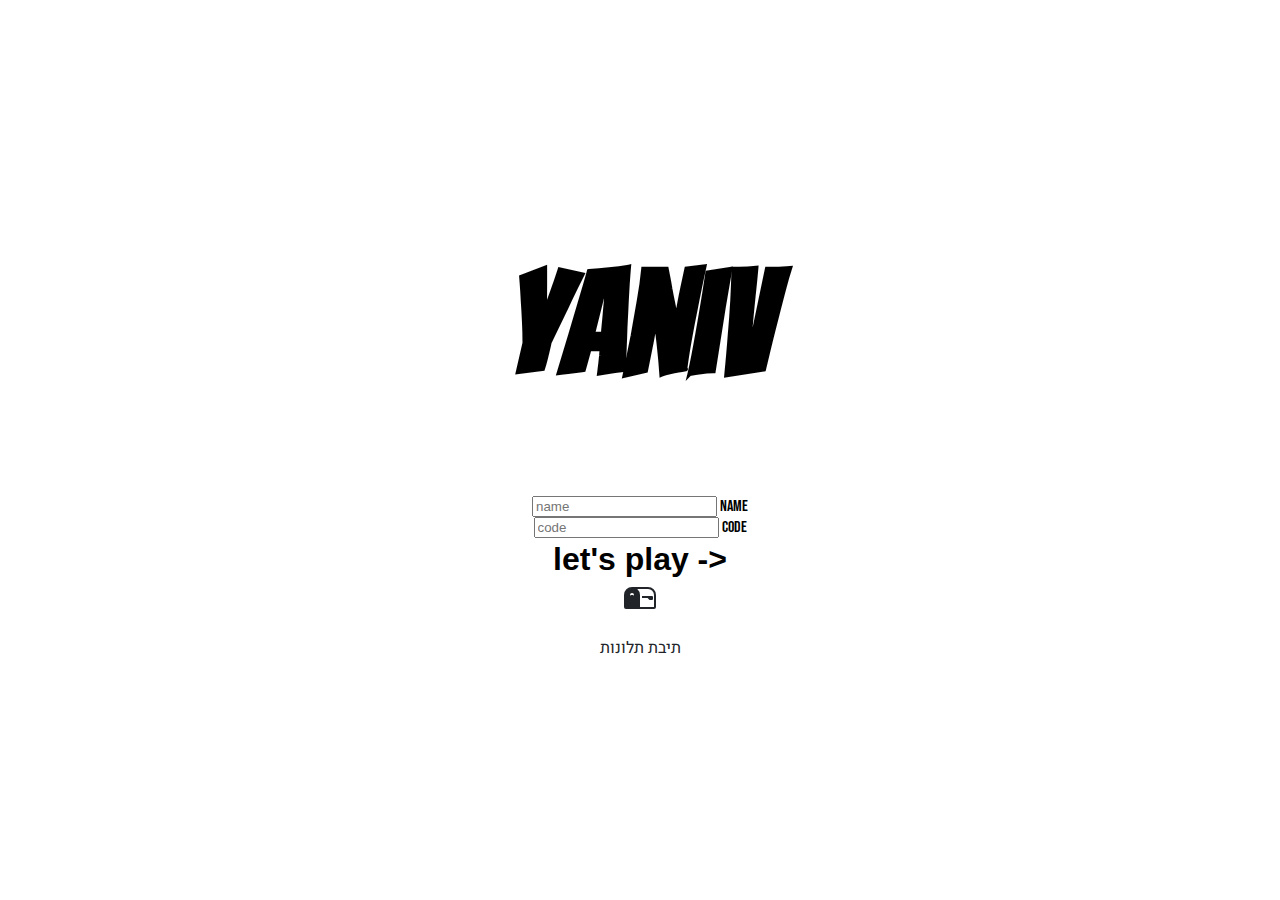
<file: index.html>
<!DOCTYPE html>
<html lang="en">

<head>
    <meta charset="UTF-8" />
    <meta http-equiv="X-UA-Compatible" content="IE=edge" />
    <meta name="viewport" content="width=device-width, initial-scale=1.0" />
    <link rel="preconnect" href="https://fonts.googleapis.com" />
    <link rel="preconnect" href="https://fonts.gstatic.com" crossorigin />
    <link href="https://fonts.googleapis.com/css2?family=Bangers&display=swap" rel="stylesheet" />
    <link rel="preconnect" href="https://fonts.googleapis.com" />
    <link rel="preconnect" href="https://fonts.gstatic.com" crossorigin />
    <link href="https://fonts.googleapis.com/css2?family=Bebas+Neue&display=swap" rel="stylesheet" />
    <link rel="stylesheet" href="index.css" />
    <link href="https://cdn.jsdelivr.net/npm/bootstrap@5.0.2/dist/css/bootstrap.min.css" rel="stylesheet" integrity="sha384-EVSTQN3/azprG1Anm3QDgpJLIm9Nao0Yz1ztcQTwFspd3yD65VohhpuuCOmLASjC" crossorigin="anonymous" />
    <link rel="shortcut icon" type="image/jpg" href="assets/cards/honor_clubs.png"/>
    <title>yaniv</title>
    <link rel="shortcut icon" type="image/jpg" href="assets/cards/honor_clubs.png"/>
    <link rel="preconnect" href="https://fonts.googleapis.com">
    <link rel="preconnect" href="https://fonts.gstatic.com" crossorigin>
    <link href="https://fonts.googleapis.com/css2?family=Heebo:wght@800&display=swap" rel="stylesheet"> 

    <script async src="https://pagead2.googlesyndication.com/pagead/js/adsbygoogle.js?client=ca-pub-7896290777562111"
     crossorigin="anonymous"></script>
</head>

<body>
    <script src="index.js"></script>

    <main id="main">
        <h1 class="title">yaniv</h1>
        <form name="login" id="login" class="form-floating m-4" onsubmit="joinRoom(event)">
            <div class="form-floating mb-3">
                <input type="text" class="form-control" id="name" placeholder="name" required />
                <label for="name">name</label>
            </div>
            <div class="form-floating">
                <input type="text" class="form-control" id="code" placeholder="code" required />
                <label for="code">code</label>
            </div>

            <button type="submit" id="start-button" class="m-5">
                    let's play ->
                </button>
        </form>

        <section>
            <a id="complaints-box" href="https://forms.gle/RNgmwjeTH7hze9vY7">
                <svg xmlns="http://www.w3.org/2000/svg" width="32" height="32" fill="currentColor" class="bi bi-mailbox2" viewBox="0 0 16 16">
                    <path d="M9 8.5h2.793l.853.854A.5.5 0 0 0 13 9.5h1a.5.5 0 0 0 .5-.5V8a.5.5 0 0 0-.5-.5H9v1z"/>
                    <path d="M12 3H4a4 4 0 0 0-4 4v6a1 1 0 0 0 1 1h14a1 1 0 0 0 1-1V7a4 4 0 0 0-4-4zM8 7a3.99 3.99 0 0 0-1.354-3H12a3 3 0 0 1 3 3v6H8V7zm-3.415.157C4.42 7.087 4.218 7 4 7c-.218 0-.42.086-.585.157C3.164 7.264 3 7.334 3 7a1 1 0 0 1 2 0c0 .334-.164.264-.415.157z"/>
                </svg>
                <p>תיבת תלונות</p>
            </a>
        </section>
    </main>

    <script src="https://cdn.jsdelivr.net/npm/bootstrap@5.0.2/dist/js/bootstrap.bundle.min.js" integrity="sha384-MrcW6ZMFYlzcLA8Nl+NtUVF0sA7MsXsP1UyJoMp4YLEuNSfAP+JcXn/tWtIaxVXM" crossorigin="anonymous"></script>
</body>

</html>
</file>
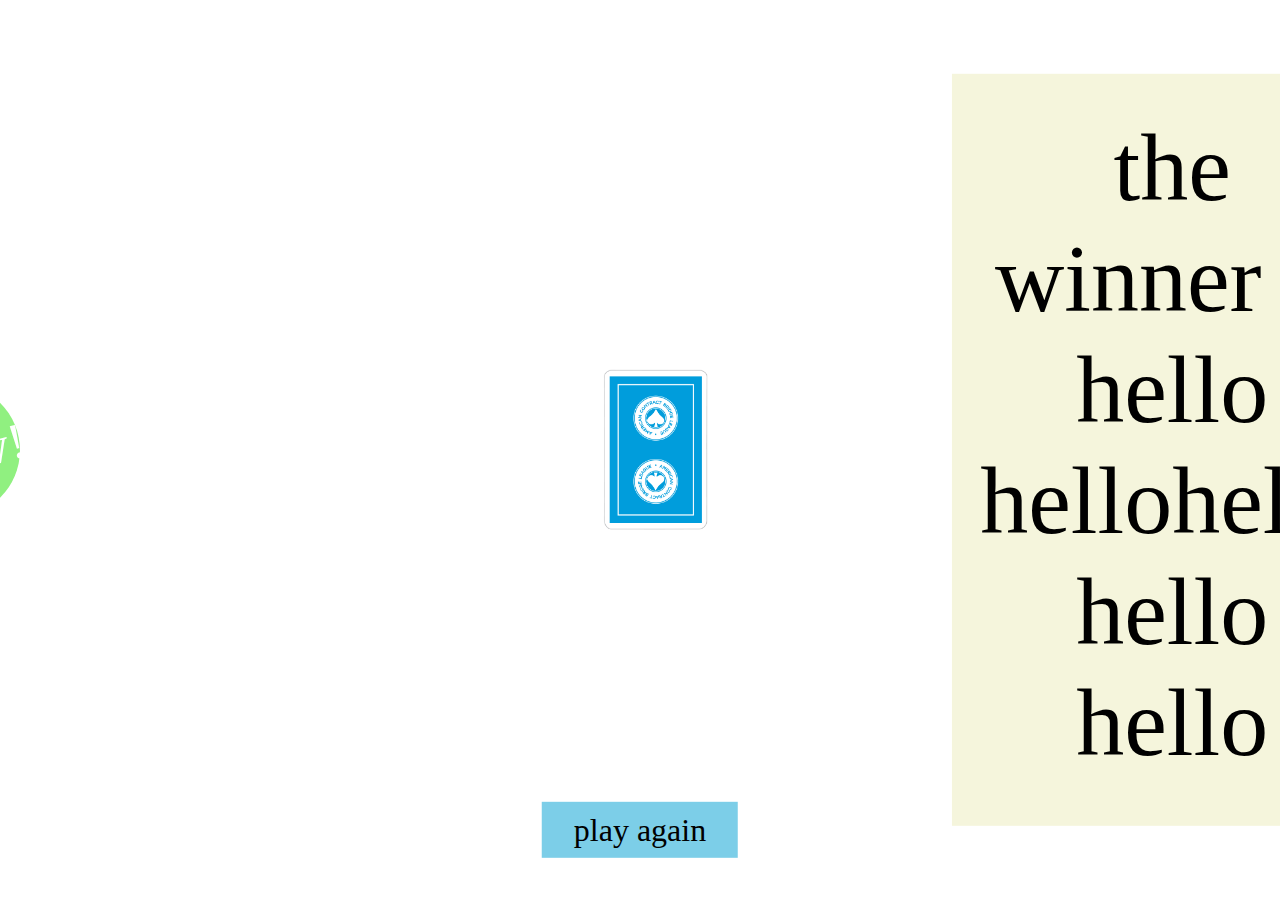
<file: try.html>
<!DOCTYPE html>
<html lang="en">

<head>
    <meta charset="UTF-8" />
    <meta http-equiv="X-UA-Compatible" content="IE=edge" />
    <meta name="viewport" content="width=device-width, initial-scale=1.0" />
    <title>Document</title>
    <link rel="stylesheet" href="styles.css" />
</head>

<body>
    <section id="control-center">
        <div id="control-action">
            <button id="yaniv" onclick="yanivPressed()">
                    <span class="yaniv-button-text">yaniv!</span>
                </button>
            <div id="pile"></div>
            <img src="./assets/cards/blue_back.png" id="deck" class="card" />
        </div>

        <div class="game-over">
            <p id="winner-banner" class="yaniv-win">
                the winner is hello hellohello hello hello
            </p>
            <button class="play-again">play again</button>
        </div>
    </section>
</body>

</html>
</file>
<file: index.css>
body {
    text-align: center;
    animation: bganimation 60s infinite;
}

#main {
    display: flex;
    flex-direction: column;
    justify-content: center;
    align-items: center;
    height: 90vh;
}

#login {
    width: 30vw;
}

.title {
    font-size: 9em;
    font-family: 'Bangers', cursive;
}

.form-floating {
    font-family: 'Bebas Neue', cursive;
}

.form-control {
    box-shadow: none !important;
}

.form-control:focus {
    border-color: #212529 !important;
}

#start-button {
    background-color: transparent;
    border-radius: 8px;
    border-color: transparent;
    font-size: 2em;
    font-weight: 800;
}

#start-button:hover {
    color: tomato;
}

#start-button:active {
    color: #0d6efd;
}

#complaints-box {
    text-decoration:none;
    font-family: 'Heebo', sans-serif;
    color: #212529;
}

#complaints-box:hover {
    color: black;
}


@keyframes bganimation {
    0% {
        background-color: #7CCEE8;
    }
    17% {
        background-color: #848FF5;
    }
    34% {
        background-color: #90F080;
    }
    51% {
        background-color: #f5deb3;
    }
    68% {
        background-color: #FF6347;
    }
    85% {
        background-color: #FF83F3;
    }
    100% {
        background-color: #7CCEE8;
    }
}
</file>
<file: styles.css>
body {
    height: 100vh;
    width: 100%;
    margin: 0px;
    position: relative;
    overflow: hidden;
}

.disable {
    cursor: none;
    pointer-events: none;
}

#main {
    display: flex;
    flex-direction: column;
    height: 100%;
}

#rival-table {
    background-color: #838ff5;
}

.table {
    height: 100%;
    display: flex;
    justify-content: center;
}

#my-table {
    background-color: rgba(55, 55, 55, 1);
    align-items: flex-end;
}

#control-center {
    display: flex;
    position: absolute;
    transform: translate(50%, -50%);
    top: 50%;
    right: 50%;
    align-items: center;
    gap: 15em;
}

#control-action {
    align-items: center;
    display: flex;
    gap: 15em;
}

.card {
    height: 9em;
    margin: 0 0.2em 0 0.2em;
}

#my-cards {
    padding-bottom: 3em;
}

.my-card:hover {
    transform: translate(0, -15px);
    cursor: pointer;
}

#rival-cards {
    padding-top: 3em;
}

.info {
    color: whitesmoke;
    font-size: 2em;
    font-family: "Bebas Neue", cursive;
    margin: 0;
}

.my-info {
    display: flex;
    flex-direction: column;
    position: absolute;
    bottom: 1em;
    left: 1em;
}

.score {
    display: flex;
}

.rival-info {
    position: absolute;
    top: 0em;
    left: 1em;
}

.numeric-score {
    margin-left: 0.3em;
}

#yaniv {
    height: 10em;
    min-width: 10em;
    border-radius: 50%;
    border-width: 0px;
    transition: background-color 1s ease;
    background-color: #90f080;
    position: relative;
    cursor: pointer;
}

#yaniv:hover .yaniv-button-text {
    transition-duration: 0.8s;
    transform: rotate(346deg);
}

.yaniv-button-text {
    color: rgba(255, 255, 255, 1);
    font-size: 3.8em;
    position: absolute;
    top: 42px;
    left: 10px;
    font-family: "Bangers", cursive;
    transform: rotate(-14deg);
}

#deck {
    height: 10em;
}

#deck:hover {
    filter: hue-rotate(90deg);
    border-radius: 4px;
    box-shadow: 0 0 20px 18px rgba(255, 255, 255, 0.5);
    cursor: pointer;
}

#deck:active {
    filter: hue-rotate(180deg);
}

#pile {
    height: 9em;
    width: 100px;
    display: flex;
    position: relative;
}

.top-pile:hover {
    border-radius: 4px;
    box-shadow: 0 0 8px 7px rgba(255, 255, 255, 0.5);
}

.top-pile-active {
    cursor: pointer;
}

.selected-card {
    transform: translate(0, -50px);
    border-radius: 8px;
    border-width: 3px;
    border-style: solid;
    border-color: #838ff5;
}

.yaniv-error {
    transition: background-color 1s ease;
    background-color: tomato !important;
}

.selected-cards-error {
    animation: shake 0.5s;
}

@keyframes shake {
    0% {
        transform: translate(1px, 1px) rotate(0deg);
    }
    10% {
        transform: translate(-1px, -2px) rotate(-1deg);
    }
    20% {
        transform: translate(-3px, 0px) rotate(1deg);
    }
    30% {
        transform: translate(3px, 2px) rotate(0deg);
    }
    40% {
        transform: translate(1px, -1px) rotate(1deg);
    }
    50% {
        transform: translate(-1px, 2px) rotate(-1deg);
    }
    60% {
        transform: translate(-3px, 1px) rotate(0deg);
    }
    70% {
        transform: translate(3px, 1px) rotate(-1deg);
    }
    80% {
        transform: translate(-1px, -1px) rotate(1deg);
    }
    90% {
        transform: translate(1px, 2px) rotate(0deg);
    }
    100% {
        transform: translate(1px, -2px) rotate(-1deg);
    }
}

@media screen and (max-width: 768px) {
    .card {
        height: 7em;
    }
    #yaniv {
        height: 8em;
        min-width: 8em;
    }
    .yaniv-button-text {
        font-size: 3em;
        top: 35px;
        left: 8px;
    }
}

.yaniv-win {
    background-color: beige;
    font-size: 6em;
    text-align: center;
    margin: 0;
    padding: 0.4em 0.3em 0.5em 0.3em;
    font-family: "Bangers", cursive;
    -webkit-animation: flip-scale-up-hor 0.9s linear reverse;
    animation: flip-scale-up-hor 0.9s linear reverse;
}

#game-over {
    position: absolute;
    width: 100%;
}

.play-again {
    position: absolute;
    left: 50%;
    transform: translate(-50%, 0%);
    bottom: -1em;
    background-color: #7ccee8;
    border-width: 0;
    padding: 0.3em 1em;
    font-size: 2em;
    font-family: "Bebas Neue", cursive;
}

@-webkit-keyframes flip-scale-up-hor {
    0% {
        -webkit-transform: scale(1) rotateX(0);
        transform: scale(1) rotateX(0);
    }
    50% {
        -webkit-transform: scale(2.5) rotateX(-90deg);
        transform: scale(2.5) rotateX(-90deg);
    }
    100% {
        -webkit-transform: scale(1) rotateX(-180deg);
        transform: scale(1) rotateX(-180deg);
    }
}

@keyframes flip-scale-up-hor {
    0% {
        -webkit-transform: scale(1) rotateX(0);
        transform: scale(1) rotateX(0);
    }
    50% {
        -webkit-transform: scale(2.5) rotateX(-90deg);
        transform: scale(2.5) rotateX(-90deg);
    }
    100% {
        -webkit-transform: scale(1) rotateX(-180deg);
        transform: scale(1) rotateX(-180deg);
    }
}
</file>
